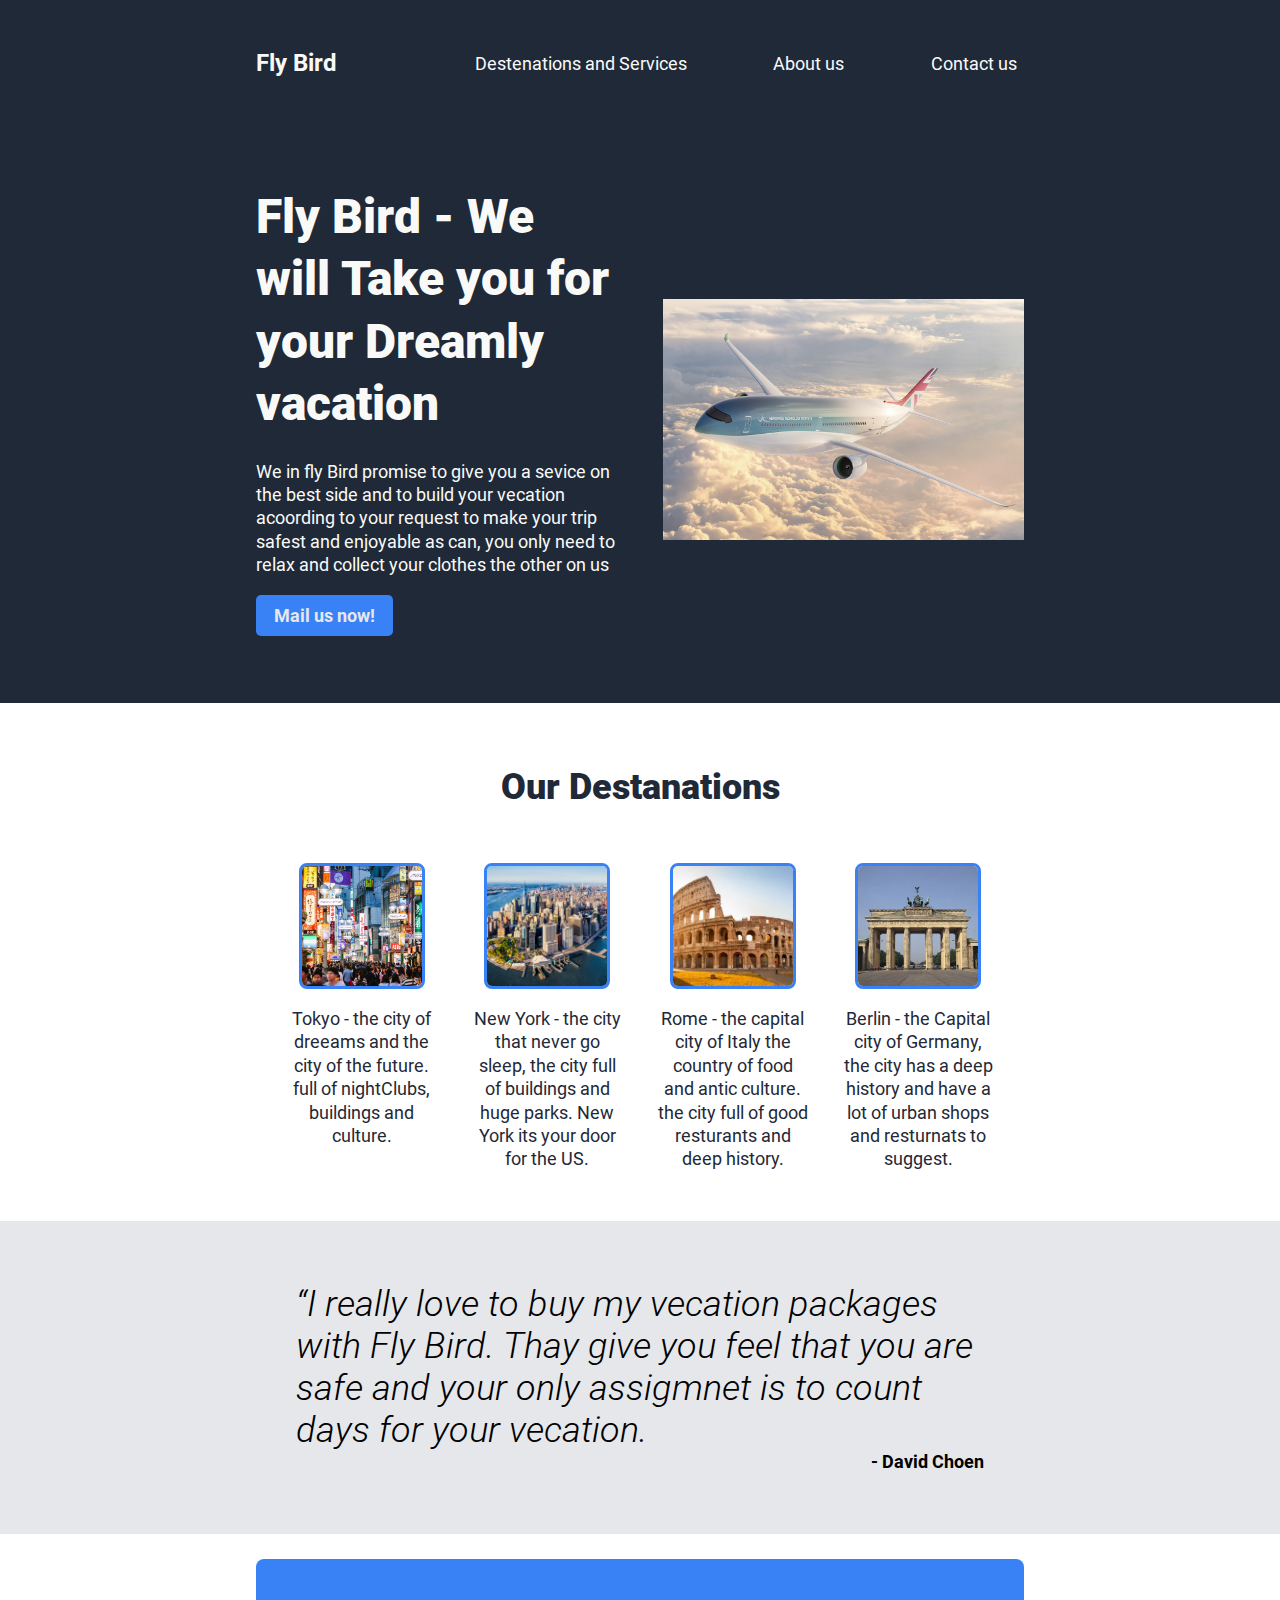
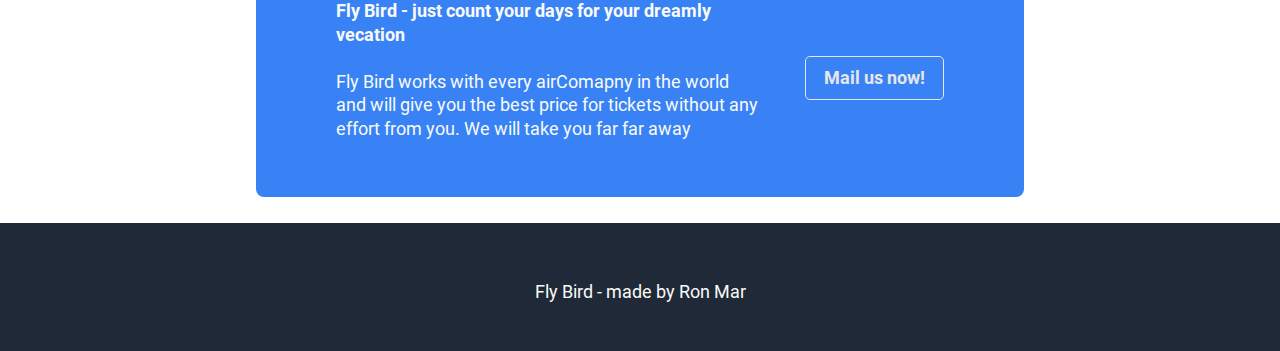
<file: index.html>
<!DOCTYPE html>
<html lang="en">
    <head>
        <meta charset="UTF-8">
        <meta http-equiv="X-UA-Compatible" content="IE=edge">
        <meta name="viewport" content="width=device-width, initial-scale=1.0">
        <title>Fly Bird - Far Far Away </title>
        <link rel="icon" href="images/tab.jpg">
        <link rel="stylesheet" href="style.css">
    </head>
    <body>
        <header class="dark-bg flex-wrap">
            <a href="#" class="logo"><h1>Fly Bird</h1></a>
            <nav>
                <menu>
                    <li><a href = "pages/destenations.html">Destenations and Services</a></li>
                    <li><a href="pages/about-us.html">About us</a></li>
                    <li><a href="pages/contact-us.html">Contact us</a></li>
                </menu>
            </nav>
        </header>
        <main>
            <section class="hero dark-bg flex-wrap">
                <article class="half">
                    <h2>Fly Bird - We will Take you for your Dreamly vacation</h2>
                    <p>We in fly Bird promise to give you a sevice on the best side and to build your vecation acoording to your request to make your trip safest and enjoyable as can, you only need to relax and collect your clothes the other on us</p>
                    <a class="button" href="mailto: bookings@flybird.com">Mail us now!</a>
                </article>
                <img src="images/plane.jpg" class="half" alt="plane" />
            </section>
            <section class="light-bg flex-wrap column">
                <h3>Our Destanations</h3>
                <div class="destanations">
                    <figure class="destanation">
                        <img src="images/tokyo.jpg" alt="Tokyo" >
                        <figcaption>
                            <p class="feature-description">Tokyo - the city of dreeams and the city of the future. full of nightClubs, buildings and culture.</p>
                        </figcaption>
                    </figure>
                    <figure class="destanation">
                        <img src="images/new.jpg" alt="New York" >
                        <figcaption>
                            <p class="feature-description">New York - the city that never go sleep, the city full of buildings and huge parks. New York its your door for the US.</p>
                        </figcaption>
                    </figure>
                    <figure class="destanation">
                        <img src="images/rome.jpg" alt="Rome" >
                        <figcaption><p class="feature-description">Rome - the capital city of Italy the country of food and antic culture. the city full of good resturants and deep history.</p>
                        </figcaption>
                    </figure>
                    <figure class="destanation">
                        <img src="images/berlin.jpg" alt="Berlin" >
                        <figcaption><p class="feature-description">Berlin - the Capital city of Germany, the city has a deep history and have a lot of urban shops and resturnats to suggest.</p>
                        </figcaption>
                    </figure>
                </div>
            </section>
            <section class="testimonial flex-wrap column">
                <blockquote class="">
                    “I really love to buy my vecation packages with Fly Bird. Thay give you feel that you are safe and your only assigmnet is to count days for your vecation.
                        <cite class="author">- David Choen </cite>
                </blockquote>
            </section>
            <section class="cta flex-wrap">
                    <article class="description">
                        <h4>Fly Bird - just count your days for your dreamly vecation</h4>
                        <p>Fly Bird works with every airComapny in the world and will give you the best price for tickets without any effort from you. We will take you far far away</p>
                    </article>
                    <a href="mailto: bookings@flybird.com" class="button">Mail us now!</a>
            </section>
        </main>
        <footer id="footer" class="dark-bg">
            <p>Fly Bird - made by Ron Mar</p>
        </footer>
    </body>
</html>
</file>
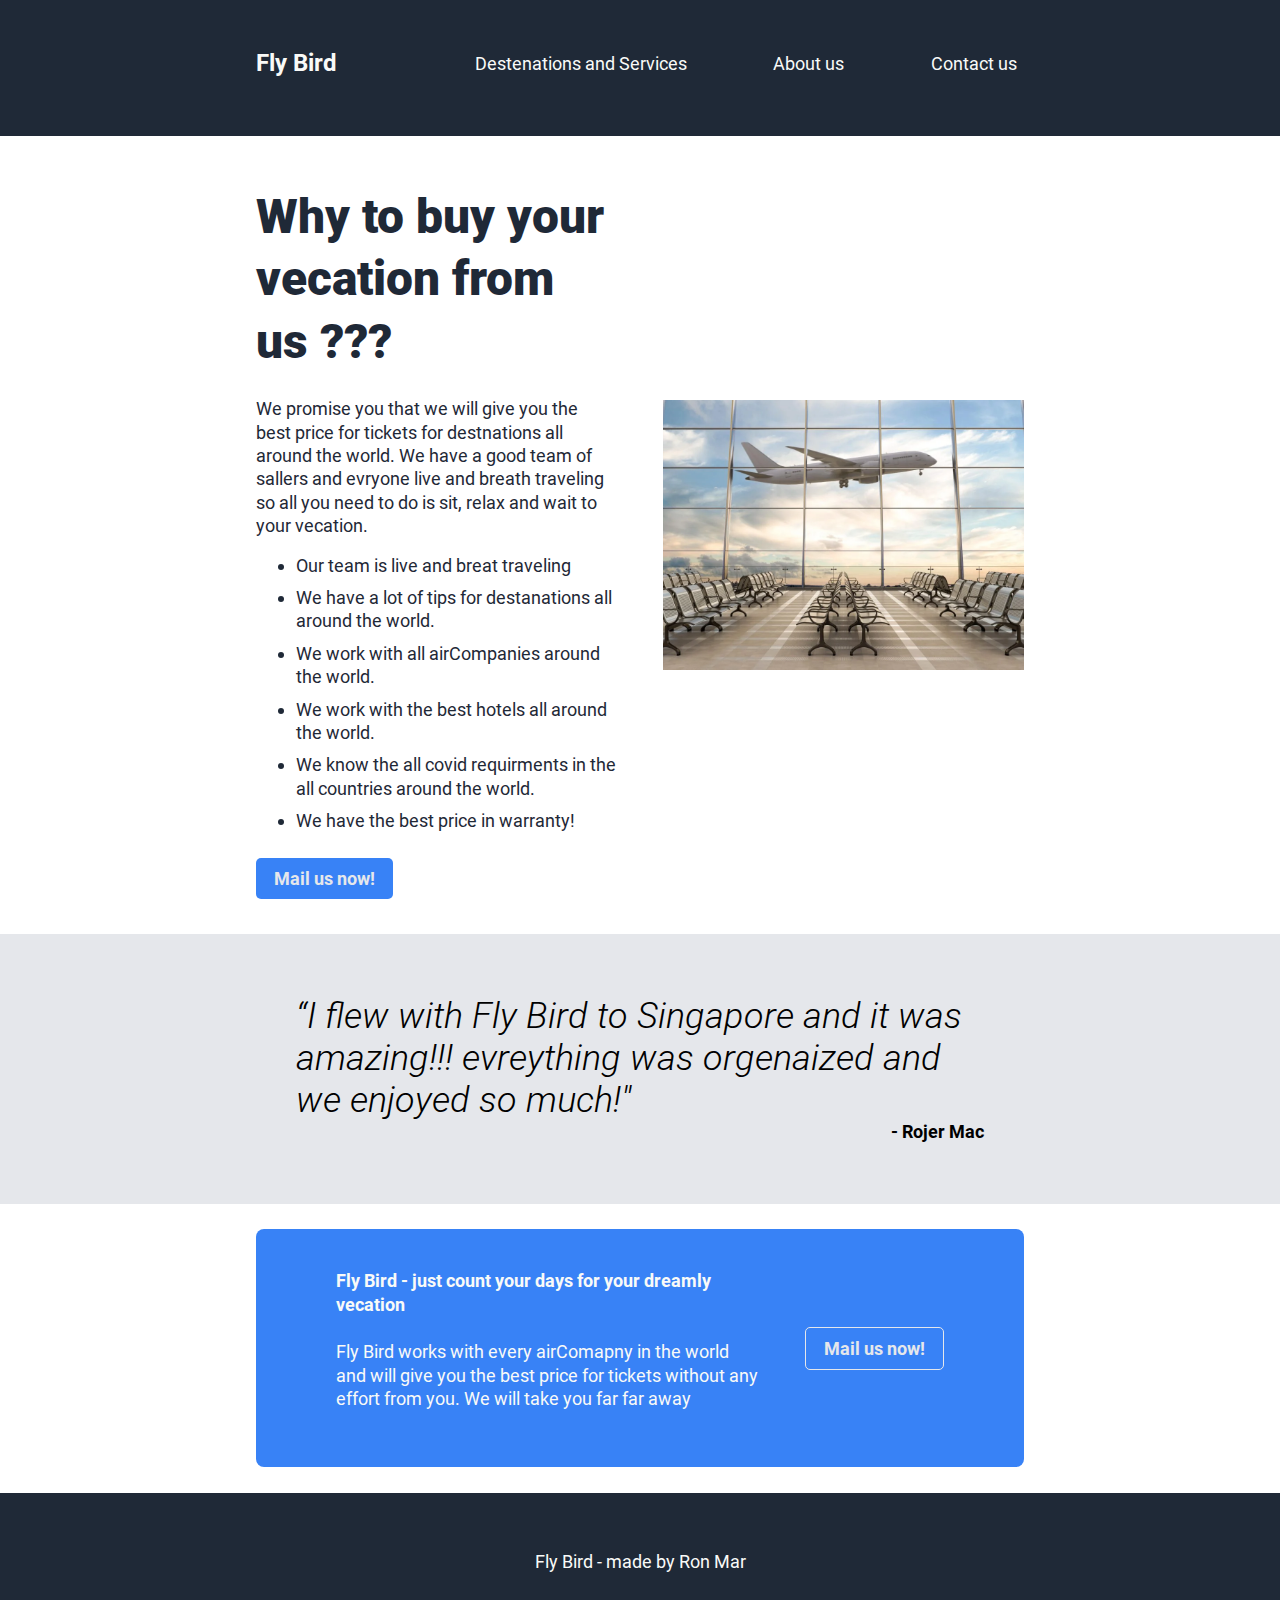
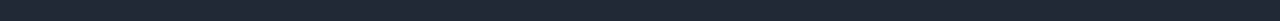
<file: pages/about-us.html>
<!DOCTYPE html>
<html lang="en">
    <head>
        <meta charset="UTF-8">
        <meta http-equiv="X-UA-Compatible" content="IE=edge">
        <meta name="viewport" content="width=device-width, initial-scale=1.0">
        <title>About us - Fly Bird</title>
        <link rel="icon" href="../images/tab.jpg">
        <link rel="stylesheet" href="../style.css">
    </head>
    <body>
        <header class="dark-bg flex-wrap">
            <a href="../index.html" class="logo"><h1>Fly Bird</h1></a>
            <nav>
                <menu>
                    <li><a href = "../pages/destenations.html">Destenations and Services</a></li>
                    <li><a href="#">About us</a></li>
                    <li><a href="../pages/contact-us.html">Contact us</a></li>
                </menu>
            </nav>
        </header>
        <main>
            <section class="hero light-bg ">
                <figure class="flex-wrap">
                    <figcaption class="half">
                        <h2>Why to buy your vecation from us ???</h2>
                        <p>We promise you that we will give you the best price for tickets for destnations all around the world. We have a good team of sallers and evryone live and breath traveling so all you need to do is sit, relax and wait to your vecation.</p>
                            <ul>
                                <li>Our team is live and breat traveling</li>
                                <li>We have a lot of tips for destanations all around the world.</li>
                                <li>We work with all airCompanies around the world.</li>
                                <li>We work with the best hotels all around the world.</li>
                                <li>We know the all covid requirments in the all countries around the world. </li>
                                <li>We have the best price in warranty!</li>
                            </ul>
                        <a class="button" href="mailto: bookings@flybird.com">Mail us now!</a>
                    </figcaption>
                    <img src="../images/airport.jpg" class="half" alt="airport" />
                </figure>
            </section>
            <section class="testimonial flex-wrap column">
                <blockquote class="">
                    “I flew with Fly Bird to Singapore and it was amazing!!! evreything was orgenaized and we enjoyed so much!"
                        <cite class="author">- Rojer Mac</cite>
                </blockquote>
            </section>
            <section class="cta flex-wrap">
                <article class="description">
                    <h4>Fly Bird - just count your days for your dreamly vecation</h4>
                        <p>Fly Bird works with every airComapny in the world and will give you the best price for tickets without any effort from you. We will take you far far away</p>
                </article>
                <a href="mailto: bookings@flybird.com" class="button">Mail us now!</a>
            </section>
        </main>
        <footer id="footer" class="dark-bg">
            <p>Fly Bird - made by Ron Mar</p>
        </footer>
    </body>
</html>
</file>
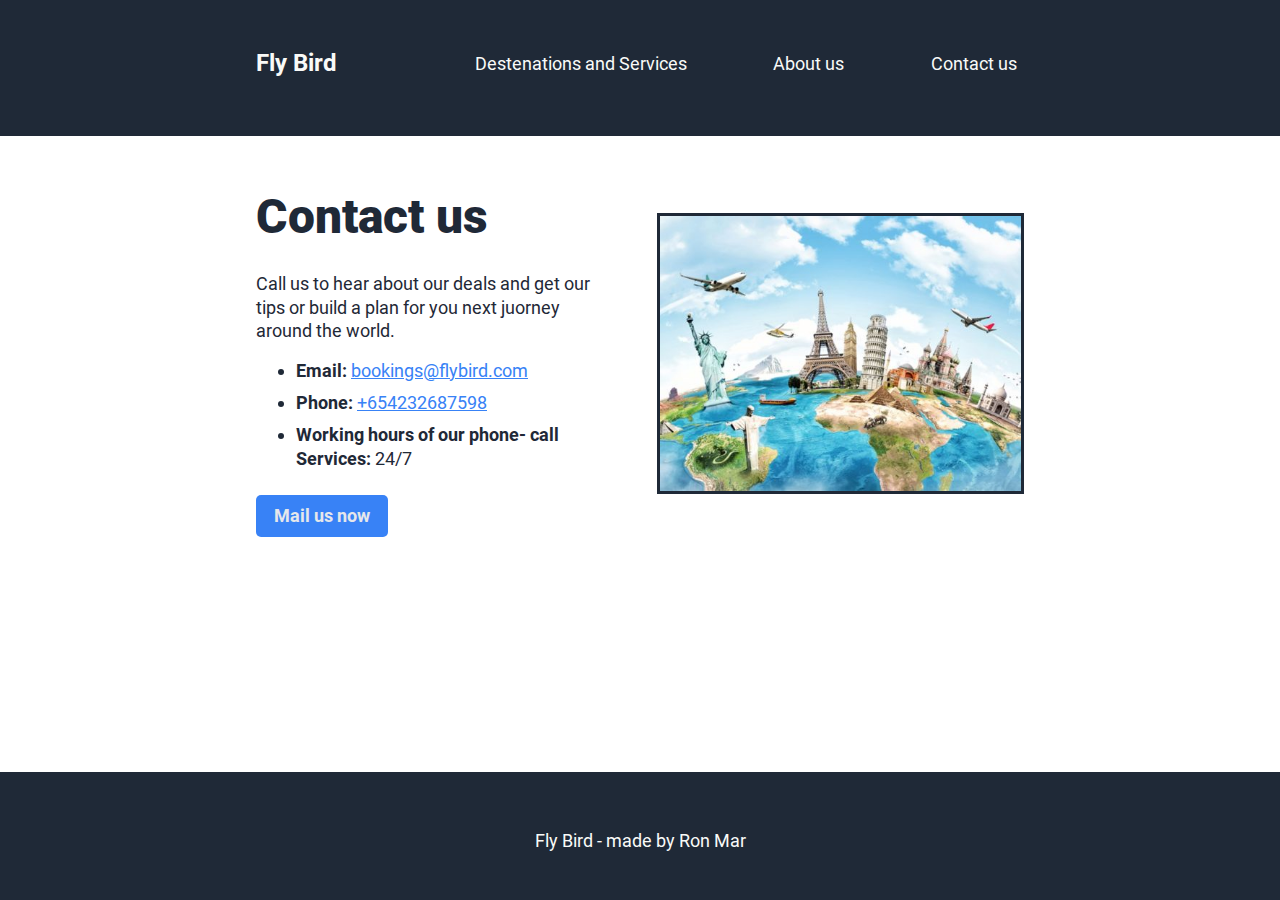
<file: pages/contact-us.html>
<!DOCTYPE html>
<html lang="en">
    <head>
        <meta charset="UTF-8">
        <meta http-equiv="X-UA-Compatible" content="IE=edge">
        <meta name="viewport" content="width=device-width, initial-scale=1.0">
        <title>Contact us - Fly Bird</title>
        <link rel="icon" href="../images/tab.jpg">
        <link rel="stylesheet" href="../style.css">
    </head>
    <body>
        <header class="dark-bg flex-wrap">
            <a href="../index.html" class="logo"><h1>Fly Bird</h1></a>
            <nav>
                <menu>
                    <li><a href = "../pages/destenations.html">Destenations and Services</a></li>
                    <li><a href="../pages/about-us.html">About us</a></li>
                    <li><a href="#">Contact us</a></li>
                </menu>
            </nav>
        </header>
        <main>
            <section class="light-bg about-us">
                <figure class=" flex-wrap">
                    <figcaption class="half">
                        <h2>Contact us</h2>
                        <p>Call us to hear about our deals and get our tips or build a plan for you next juorney around the world.</p>
                        <ul>
                            <li><span class="accent">Email:</span> <a href="mailto: bookings@flybird.com">bookings@flybird.com</a></li>
                            <li><span class="accent">Phone:</span> <a href="tel:+654232687598">+654232687598</a></li>
                            <li><span class="accent">Working hours of our phone- call Services:</span> 24/7</li>
                        </ul>
                        <a class="button" href="mailto: bookings@flybird.com">Mail us now</a>
                    </figcaption>
                    <img src="../images/around.jpg" class="world half" alt="around the world"/>
                </figure>
            </section>
        </main>
        <footer id="footer" class="dark-bg">
            <p>Fly Bird - made by Ron Mar</p>
        </footer>
    </body>
</html>
</file>
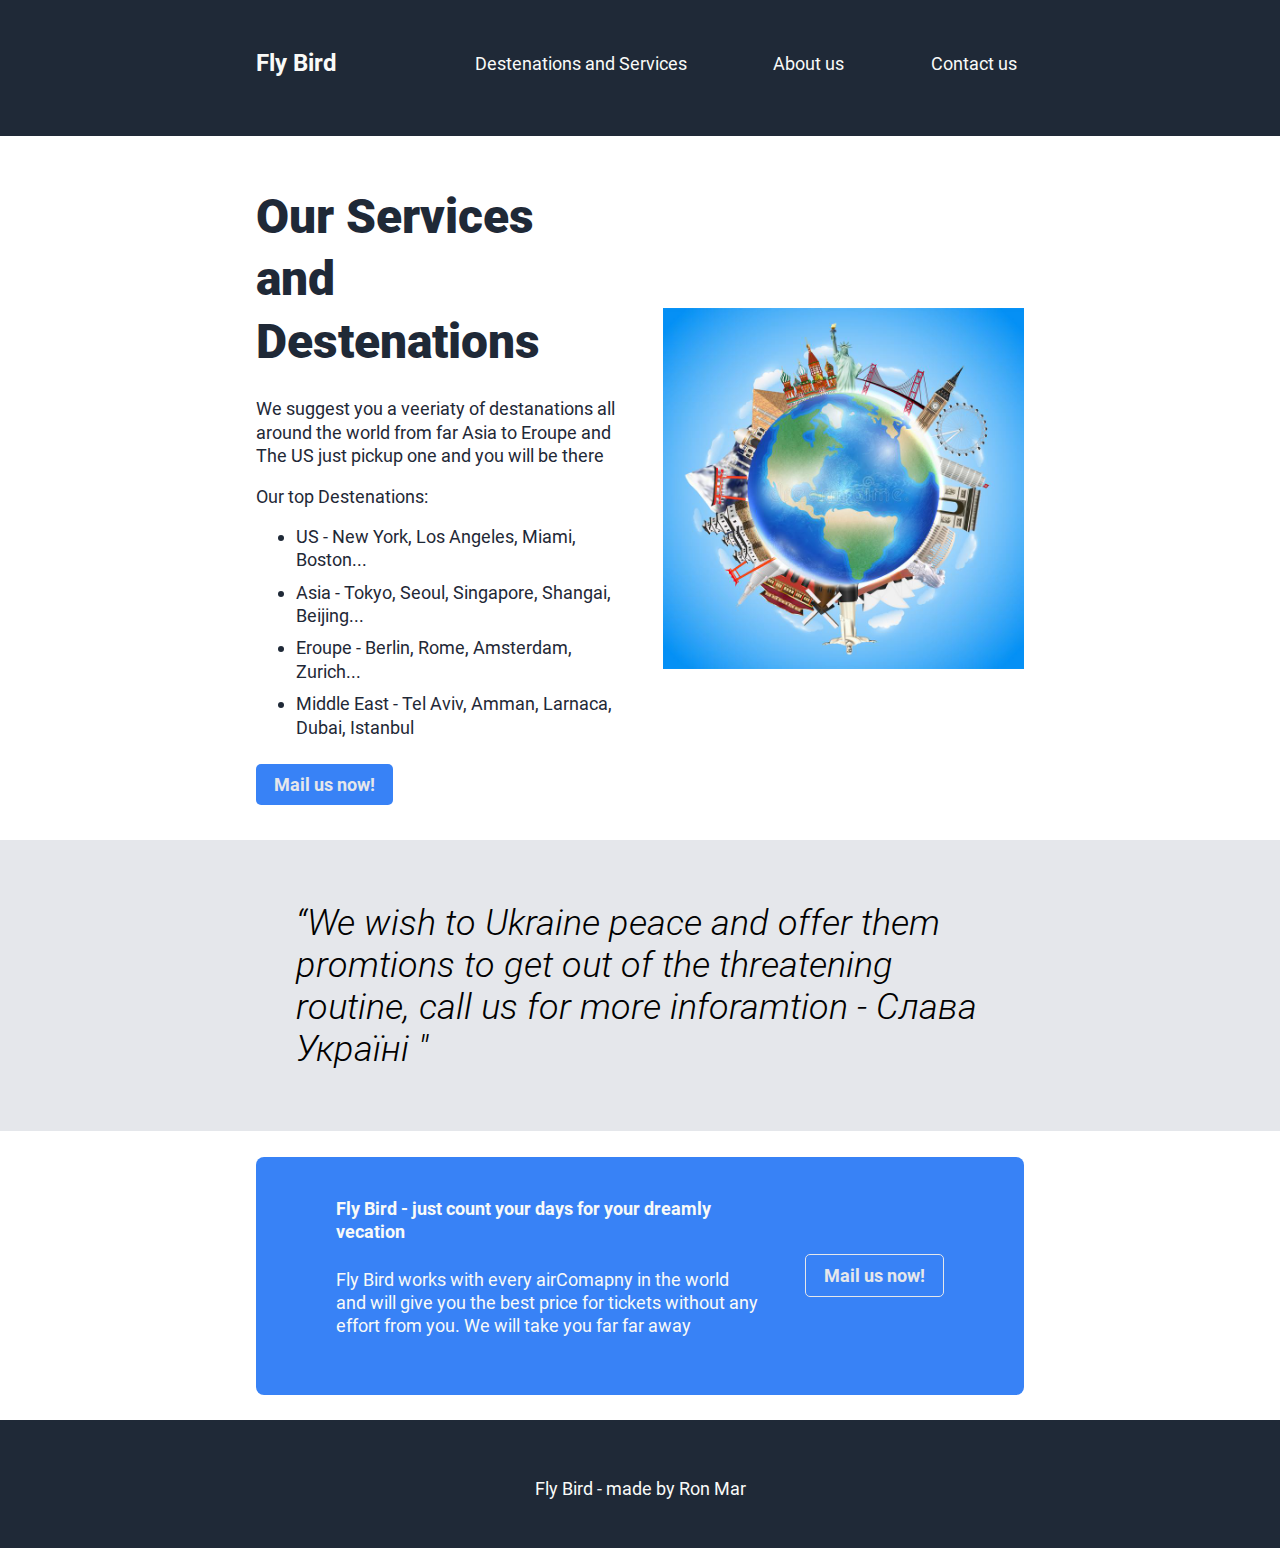
<file: pages/destenations.html>
<!DOCTYPE html>
<html lang="en">
    <head>
        <meta charset="UTF-8">
        <meta http-equiv="X-UA-Compatible" content="IE=edge">
        <meta name="viewport" content="width=device-width, initial-scale=1.0">
        <title>Destenations and Services - Fly Bird</title>
        <link rel="icon" href="../images/tab.jpg">
        <link rel="stylesheet" href="../style.css">
    </head>
    <body>
        <header class="dark-bg flex-wrap">
            <a href="../index.html" class="logo"><h1>Fly Bird</h1></a>
            <nav>
                <menu>
                    <li><a href = "#">Destenations and Services</a></li>
                    <li><a href="../pages/about-us.html">About us</a></li>
                    <li><a href="../pages/contact-us.html">Contact us</a></li>
                </menu>
            </nav>
        </header>
        <main>
            <section class="hero light-bg ">
                <figure class="flex-wrap">
                    <figcaption class="half">
                        <h2>Our Services and Destenations</h2>
                        <p>We suggest you a veeriaty of destanations all around the world from far Asia to Eroupe and The US just pickup one and you will be there</p>
                        <p>Our top Destenations:</p>
                            <ul>
                                <li>US - New York, Los Angeles, Miami, Boston...</li>
                                <li>Asia - Tokyo, Seoul, Singapore, Shangai, Beijing...</li>
                                <li>Eroupe - Berlin, Rome, Amsterdam, Zurich... </li>
                                <li>Middle East - Tel Aviv, Amman, Larnaca, Dubai, Istanbul</li>
                            </ul>
                        <a class="button" href="mailto: bookings@flybird.com">Mail us now!</a>
                    </figcaption>
                    <img src="../images/world.jpg" class="half" alt="world" />
                </figure>
            </section>
            <section class="testimonial flex-wrap column">
                <blockquote class="">
                    “We wish to Ukraine peace and offer them promtions to get out of the threatening routine, call us for more inforamtion - Слава Україні "
                </blockquote>
            </section>
            <section class="cta flex-wrap">
                <article class="description">
                    <h4>Fly Bird - just count your days for your dreamly vecation</h4>
                        <p>Fly Bird works with every airComapny in the world and will give you the best price for tickets without any effort from you. We will take you far far away</p>
                </article>
                <a href="mailto: bookings@flybird.com" class="button">Mail us now!</a>
            </section>
        </main>
        <footer id="footer" class="dark-bg">
            <p>Fly Bird - made by Ron Mar</p>
        </footer>
    </body>
</html>
</file>
<file: style.css>
@font-face {
    font-family: 'Roboto';
    src: url(fonts/Roboto-Black.ttf) format('truetype');
    font-weight: 900;
}
@font-face {
    font-family: 'Roboto';
    src: url(fonts/Roboto-Regular.ttf) format('truetype');
    font-weight: normal;
}
@font-face {
    font-family: 'Roboto';
    src: url(fonts/Roboto-Bold.ttf) format('truetype');
    font-weight: bold;
}
@font-face {
    font-family: 'RobotoLightItalic';
    src: url(fonts/Roboto-LightItalic.ttf) format('truetype');
}

* {
    font-family: 'Roboto',sans-serif;
    font-weight: normal;
}

h1,
h2,
h3,
h4,
p,
a,
li{
    line-height: 1.3em;
    color:#F9FAF8;
}

body{
    margin:0;
    padding:0;
    display:flex;
    flex-direction: column;
    min-height: 100vh;
}

header {
    padding:2em 20%;
}

section{
    padding: 2% 20%;
}

article{
    margin-bottom:2em;
}

h1 {
    font-weight: bold;
    font-size:24px;
}

h2 {
    font-weight: 900;
    font-size:48px;
    margin:0.5em auto;
}
h3{
    font-size:36px;
    font-weight: 900;
}
h4 {
    font-weight: bold;
    font-size:18px;
}

p, a, li {
    font-size:18px;
    margin-bottom:0.5em;
    text-decoration: none;
}
menu  a:focus-visible, .button:focus-visible{
    outline: 2px dashed #E5E7EB;
}

menu  a:hover, menu a:active{
    background-color: #E5E7EB;
    color:#1F2937;
}

menu{
    display:flex;
}

menu li{
    list-style-type: none;
}

img{
    max-width:100%;
    height:auto;
}

nav  a{
    margin-left:4em;
    padding: 0.4em;
}

blockquote{
    font-family: 'RobotoLightItalic',sans-serif;
    font-weight:300;
    font-size:36px;
    display: flex;
    flex-direction: column;
    align-items: flex-end;
}

blockquote cite{
    font-weight: bold;
    font-style: normal;
    font-family: 'Roboto', sans-serif;
    font-size: 0.5em;
}
  
#footer {
    margin-top: auto; 
    justify-content: center;
    display:flex;
    align-items: center;
    height: 8em;
}

.dark-bg {
    background-color:#1F2937;
}

.flex-wrap.column{
    flex-direction: column;
    justify-content: center;
}

.cta.flex-wrap{
    color: #E5E7EB;
    padding: 2em;
    margin: 2% 20%;
    background-color: #3882F6;
    border-radius: 0.5em;
    padding:1em 2em;
    justify-content: space-evenly;
}

.logo:focus-visible{
    padding: 0 0.4em;
    outline: 2px dashed #E5E7EB;
}

.flex-wrap, .hero figure{
    justify-content: space-between;
    display:flex;
    align-items: center;
}

figure{
    margin:0;
}

.half{
    width:47%;
}

.button{
    background-color:#3882F6;
    color:#E5E7EB;
    padding: 0.5em 1em;
    border-radius:5px;
    text-decoration: none;
    display:inline-block;
    margin-top:0.5em;
    font-weight: bold;
}

.button:hover, .button:active {
    background-color: #E5E7EB;
    color:#1F2937;
}

.accent{
    font-weight: bold;
}

.light-bg{
    background-color: #fff;
    color:#1F2937;
}

.light-bg p, .light-bg li, .light-bg h1, .light-bg h2, .light-bg h3, .light-bg h4, .light-bg p, .light-bg li{
    color:#1F2937;
}

.light-bg a:not(.button){
    color:#3882F6;
    text-decoration: underline;
}

.light-bg .button:hover, .light-bg .button:active{
    background-color: #1F2937;
    color:#E5E7EB;
}

.light-bg a:focus-visible{
    outline: 2px dashed #1F2937;
}

.destanations{
    display:flex;
    justify-content: center;
}

.destanation{
    margin:1em;
    width:20%;
    display:flex;
    align-self: flex-start;
    flex-direction: column;
    align-items: center;
    text-align: center;
}

.destanation img{
    width: 120px;
    height:120px;
    object-fit: cover;
    border:3px solid #3882F6;
    border-radius:0.5em;
}

.testimonial{
    background-color: #E5E7EB;
}

.cta .description{
    width:60%;
}

.cta .button{
    border: 1px solid #E5E7EB;
}

.world{
    border:3px solid #1F2937;
}

@media(max-width:768px){
    header, section{
        padding:2em;
    }

    h2{
        font-size:1.75em;
        margin-top:1em;
    }
    nav{
        display:flex;
        justify-content: space-between;
    }
    nav a{
        margin:0;
    }

    menu{
        padding:0;
    }
    blockquote{
        font-size:1.75em;
    }
    .flex-wrap{
        flex-direction: column;
        justify-content: center;
    }

    .hero, figure.flex-wrap{
        flex-direction: column-reverse;
    }
    .half {
        width: auto;
        justify-content: center;
    }
    .destanations{
        flex-direction: column;
    }
    .destanation{
        width:auto;
    }
    .button{
        height:48px;
        width: 80%;
        line-height:48px;
        padding-left:0;
        padding-right:0;
        text-align: center;
    }
    
    .flex-wrap.column{
        padding:0;
    }

    .testimonial{
        padding:4em;
    }
    .cta.flex-wrap{
        align-items: flex-start;
        background-color: #3882F6;
        padding:2em;
        margin:0;
        border-radius:0;
    }
    .cta .description{
        width:auto;
    }
}
</file>
